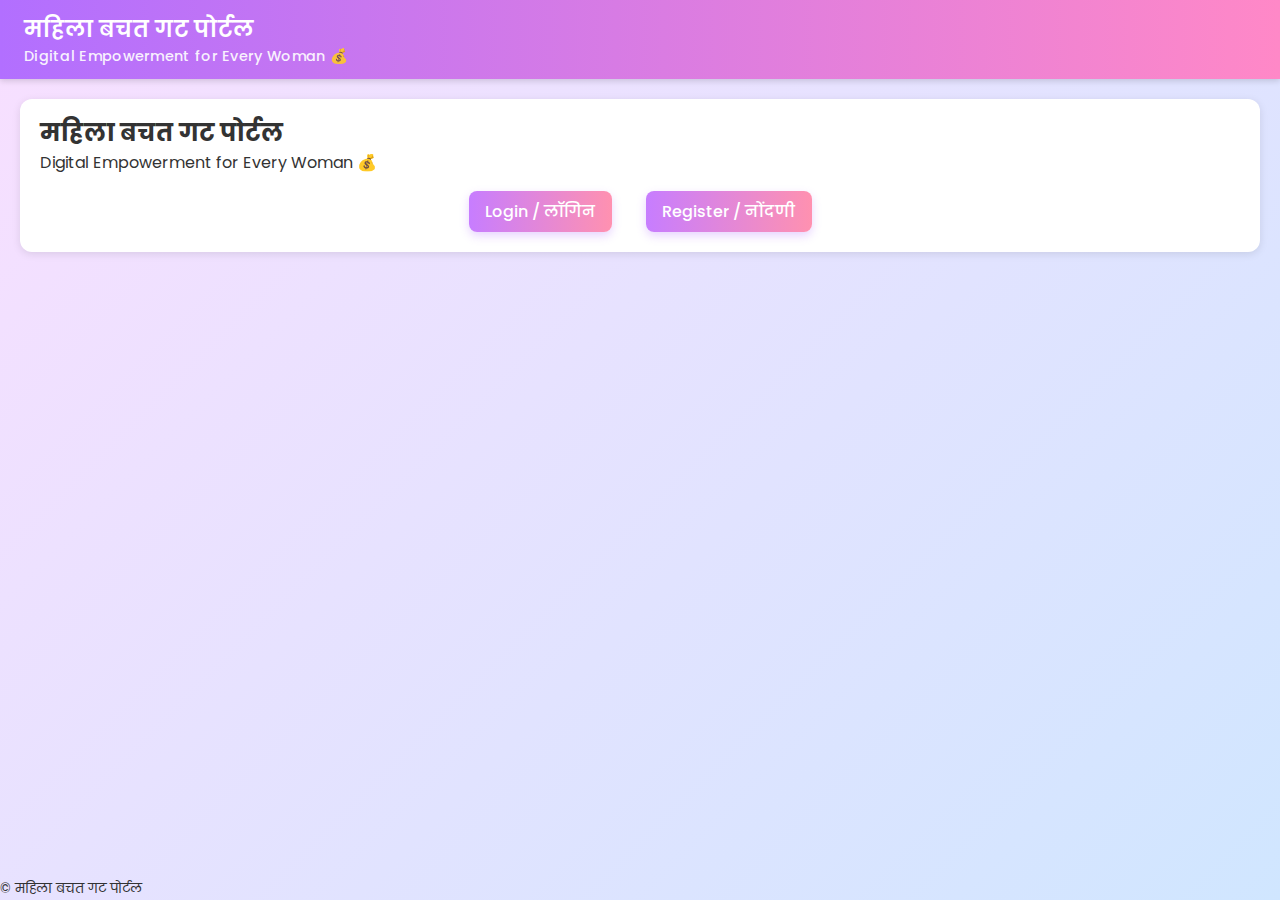
<file: index.html>
<!doctype html>
<html lang="en">
<head>
  <meta charset="utf-8" />
  <meta name="viewport" content="width=device-width, initial-scale=1" />
  <title>महिला बचत गट पोर्टल | Home</title>
  <link rel="stylesheet" href="style.css" />
  <link href="https://fonts.googleapis.com/css2?family=Poppins:wght@300;400;600&display=swap" rel="stylesheet">
</head>
<body>
  <header class="topbar">
    <div class="brand">
      <div class="logo-placeholder"></div>
      <div>
        <h1 class="title">महिला बचत गट पोर्टल</h1>
        <p class="tagline">Digital Empowerment for Every Woman 💰</p>
      </div>
    </div>
  </header>

  <main class="container">
    <div class="card card-center">
      <h2 class="section-title">महिला बचत गट पोर्टल</h2>
      <p class="lead">Digital Empowerment for Every Woman 💰</p>
      <div class="auth-buttons">
  <a href="login.html" class="btn primary">Login / लॉगिन</a>
  <a href="register.html" class="btn primary">Register / नोंदणी</a>
</div>

    </div>
  </main>

  <footer class="footer">
    <small>© <span id="year"></span> महिला बचत गट पोर्टल</small>
  </footer>

  <script src="script.js"></script>
</body>
</html>
</file>
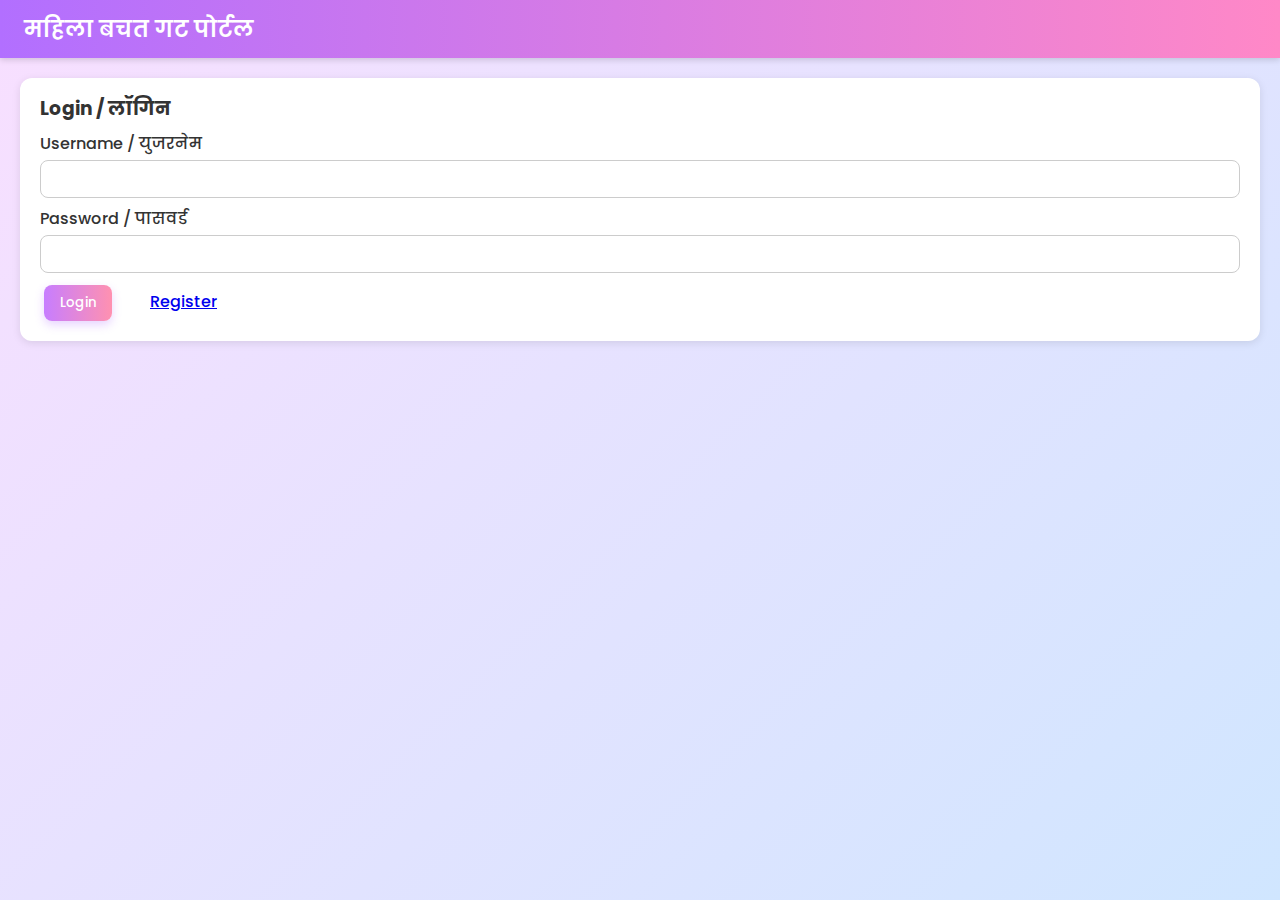
<file: dashboard.html>
<!DOCTYPE html>
<html lang="en">

<head>
    <meta charset="UTF-8" />
    <meta name="viewport" content="width=device-width, initial-scale=1.0" />
    <title>महिला बचत गट पोर्टल | Dashboard</title>
    <link rel="stylesheet" href="style.css" />
</head>

<body>
    <header class="topbar">
        <div class="brand">
            <h1 class="title">महिला बचत गट पोर्टल</h1>
            <p class="tagline">Digital Empowerment for Every Woman 💰</p>
        </div>
        <button id="btn-logout" class="btn danger">Logout</button>
    </header>

    <main class="container">
        <section class="dashboard">
            <div class="dash-top">
                <h2 id="welcome-user">Welcome</h2>
                <p id="time-greet" class="muted"></p>
            </div>

            <!-- DASHBOARD CARDS -->
            <div class="cards-grid" id="main-cards">
                <div class="card dash-card" id="card-balance">
                    <div class="icon">💰</div>
                    <h4>Check Balance</h4>
                </div>
                <div class="card dash-card" id="card-pay">
                    <div class="icon">💳</div>
                    <h4>Pay Installment</h4>
                </div>
                <div class="card dash-card" id="card-trans">
                    <div class="icon">🧾</div>
                    <h4>Transaction History</h4>
                </div>
                <div class="card dash-card" id="card-help">
                    <div class="icon">📞</div>
                    <h4>Contact / Feedback</h4>
                </div>
                <div class="card dash-card" id="card-profile">
                    <div class="icon">👩</div>
                    <h4>My Profile</h4>
                </div>
                <div class="card dash-card" id="card-group">
                    <div class="icon">👥</div>
                    <h4>Group</h4>
                </div>
                <div class="card dash-card" id="card-meetings">
                    <div class="icon">📅</div>
                    <h4>Meetings</h4>
                </div>
                <div class="card dash-card" id="card-bank-loans">
                    <div class="icon">🏦</div>
                    <h4>Bank Loans</h4>
                </div>
            </div>

            <!-- all cards like Check Balance, Pay Installment, etc. -->
            


            <!-- PANELS SECTION -->
            <div class="panels">

                <!-- BALANCE PANEL -->
                <div class="panel hidden" id="panel-balance">
                    <div class="card">
                        <h3>Balance Details</h3>
                        <p>💵 Current Balance: <strong id="current-balance">₹0</strong></p>
                        <p>🗓 Last Payment: <strong id="last-payment">—</strong></p>
                        <p>💰 Total Savings: <strong id="total-savings">₹0</strong></p>
                        <button id="balance-back" class="btn ghost">Back</button>
                    </div>
                </div>

                <!-- PAYMENT PANEL -->
                <div class="panel hidden" id="panel-pay">
                    <div class="card">
                        <h3>Pay Installment</h3>
                        <form id="form-pay" class="form-inline">
                            <label>
                                Amount
                                <input type="number" id="pay-amount" min="1" required />
                            </label>
                            <label>
                                Payment Mode
                                <select id="pay-mode">
                                    <option value="UPI">UPI</option>
                                    <option value="Cash">Cash</option>
                                    <option value="NetBanking">NetBanking</option>
                                </select>
                            </label>
                            <div class="form-actions">
                                <button type="submit" class="btn primary">Pay</button>
                                <button id="pay-cancel" type="button" class="btn ghost">Cancel</button>
                            </div>
                        </form>
                    </div>
                </div>

                <!-- TRANSACTION PANEL -->
                <div class="panel hidden" id="panel-trans">
                    <div class="card">
                        <h3>Transaction History</h3>
                        <table id="txn-table" class="txn-table">
                            <thead>
                                <tr>
                                    <th>Date</th>
                                    <th>Amount</th>
                                    <th>Mode</th>
                                    <th>Balance</th>
                                </tr>
                            </thead>
                            <tbody></tbody>
                        </table>
                        <div class="panel-actions">
                            <button id="download-report" class="btn primary">Download Report</button>
                            <button id="trans-back" class="btn ghost">Back</button>
                        </div>
                    </div>
                </div>

                <!-- HELP PANEL -->
                <div class="panel hidden" id="panel-help">
                    <div class="card">
                        <h3>Contact & Feedback</h3>
                        <p><strong>Group Leader:</strong> Sunita Patil — 9876543210</p>
                        <p><strong>Bank Officer:</strong> Rajesh Naik — 022-123456</p>
                        <form id="form-feedback">
                            <label>Your Feedback</label>
                            <textarea id="fb-message" rows="3"></textarea>
                            <div class="form-actions">
                                <button type="submit" class="btn primary">Send</button>
                                <button id="help-back" type="button" class="btn ghost">Back</button>
                            </div>
                        </form>
                    </div>
                </div>

                <!-- PROFILE PANEL -->
                <div class="panel hidden" id="panel-profile">
                    <div class="card">
                        <h3>My Profile</h3>
                        <p><strong>Name:</strong> <span id="prof-name"></span></p>
                        <p><strong>Mobile:</strong> <span id="prof-mobile"></span></p>
                        <p><strong>Email:</strong> <span id="prof-email"></span></p>
                        <p><strong>Username:</strong> <span id="prof-username"></span></p>
                        <button id="profile-back" class="btn ghost">Back</button>
                    </div>
                </div>

                <!-- GROUP PANEL -->
                <!-- GROUP PANEL -->
                <div class="panel hidden" id="panel-group">
                    <div class="card">
                        <h3>👥 Self Help Group Management</h3>

                        <div id="group-create-block">
                            <form id="form-create-group">
                                <label>Group Name
                                    <input type="text" id="input-group-name" required>
                                </label>
                                <label>Leader Username
                                    <input type="text" id="input-group-leader" required>
                                </label>
                                <button type="submit" class="btn primary">Create Group</button>
                            </form>
                        </div>

                        <div id="group-exists-block" class="hidden">
                            <p><strong>Group Name:</strong> <span id="group-name-display"></span></p>
                            <p><strong>Leader:</strong> <span id="group-leader-display"></span></p>
                            <p><strong>Members (<span id="group-member-count">0</span>):</strong></p>
                            <ul id="group-members-list"></ul>

                            <hr>
                            <form id="form-add-member">
                                <label>Add Member (Username)
                                    <input type="text" id="input-new-member" required>
                                </label>
                                <button type="submit" class="btn primary">Add Member</button>
                            </form>
                        </div>

                        <button id="group-back" class="btn ghost" style="margin-top:10px;">Back</button>
                    </div>
                </div>


                <!-- MEETINGS PANEL -->
                <div class="panel hidden" id="panel-meetings">
                    <div class="card">
                        <h3>Meetings</h3>
                        <ul id="meetings-list"></ul>
                    </div>
                </div>

                <!-- INTERNAL LOANS PANEL -->
                <div class="panel hidden" id="panel-internal-loans">
                    <div class="card">
                        <h3>Internal Loans</h3>
                        <ul id="internal-loans-list"></ul>
                    </div>
                </div>

                <!-- BANK LOANS PANEL -->
                <div class="panel hidden" id="panel-bank-loans">
                    <div class="card">
                        <h3>Bank Loans</h3>
                        <ul id="bank-loans-list"></ul>
                    </div>
                </div>

                <!-- ENTERPRISES PANEL -->
                <div class="panel hidden" id="panel-enterprises">
                    <div class="card">
                        <h3>Enterprises</h3>
                        <ul id="enterprises-list"></ul>
                    </div>
                </div>
            </div>
        </section>

    </main>

    <div id="toast" class="toast hidden"></div>
    <div id="modal" class="modal hidden">
        <div class="modal-card">
            <div id="modal-body"></div>
            <div class="modal-actions">
                <button id="modal-close" class="btn primary">OK</button>
            </div>
        </div>
    </div>

    <script src="script.js"></script>
</body>

</html>
</file>
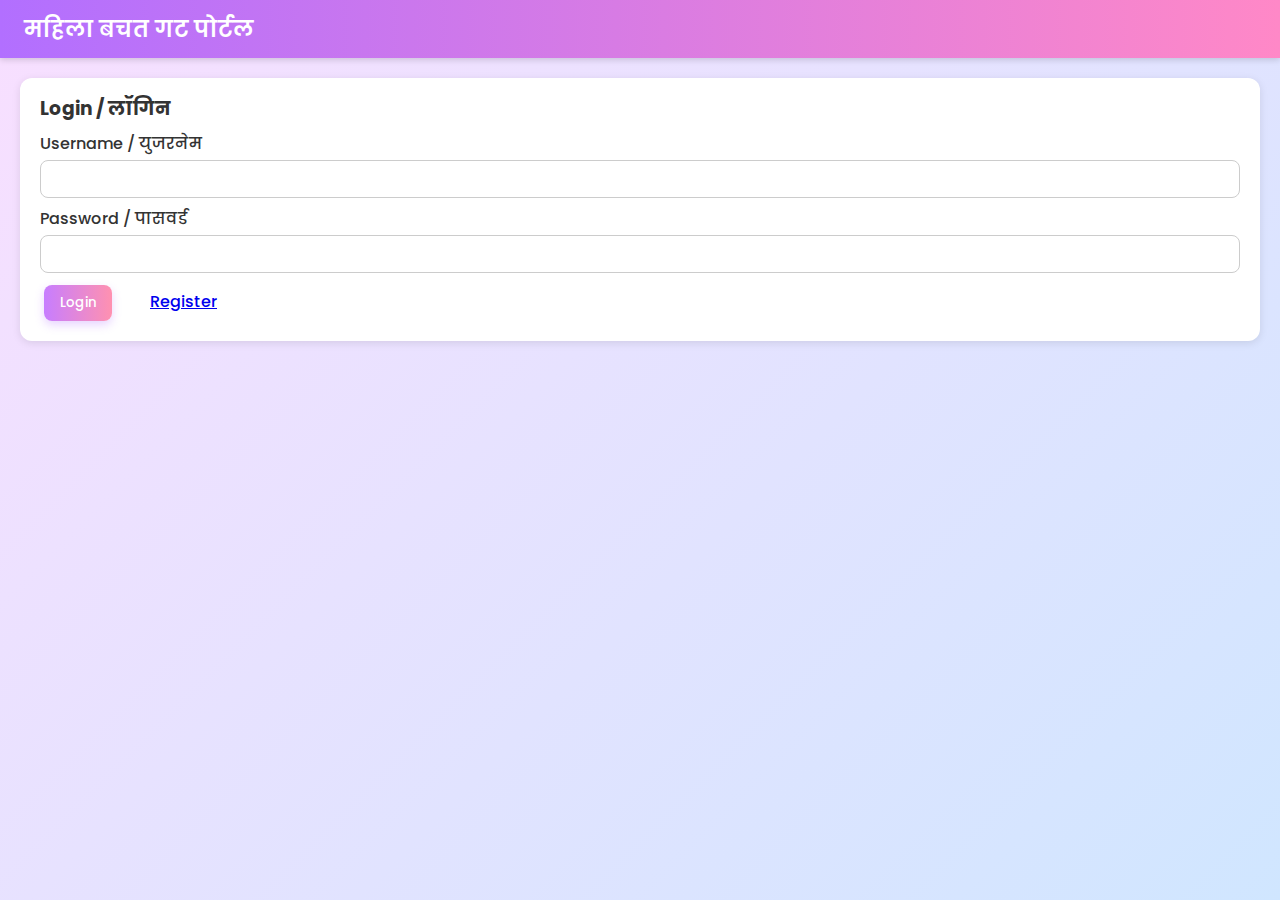
<file: login.html>
<!doctype html>
<html lang="en">
<head>
  <meta charset="utf-8" />
  <meta name="viewport" content="width=device-width, initial-scale=1" />
  <title>Login | महिला बचत गट पोर्टल</title>
  <link rel="stylesheet" href="style.css" />
</head>
<body>
  <header class="topbar">
    <h1 class="title">महिला बचत गट पोर्टल</h1>
  </header>

  <main class="container">
    <div class="card form-card">
      <h3 class="section-title">Login / लॉगिन</h3>
      <form id="form-login" class="form">
        <label><span class="label-text">Username / युजरनेम</span>
          <input type="text" id="login-username" required />
        </label>
        <label><span class="label-text">Password / पासवर्ड</span>
          <input type="password" id="login-password" required />
        </label>
        <div class="form-actions">
          <button type="submit" class="btn primary">Login</button>
          <a href="register.html" class="btn outline">Register</a>
        </div>
      </form>
    </div>
  </main>

  <div id="toast" class="toast hidden"></div>
  <script src="script.js"></script>
</body>
</html>
</file>
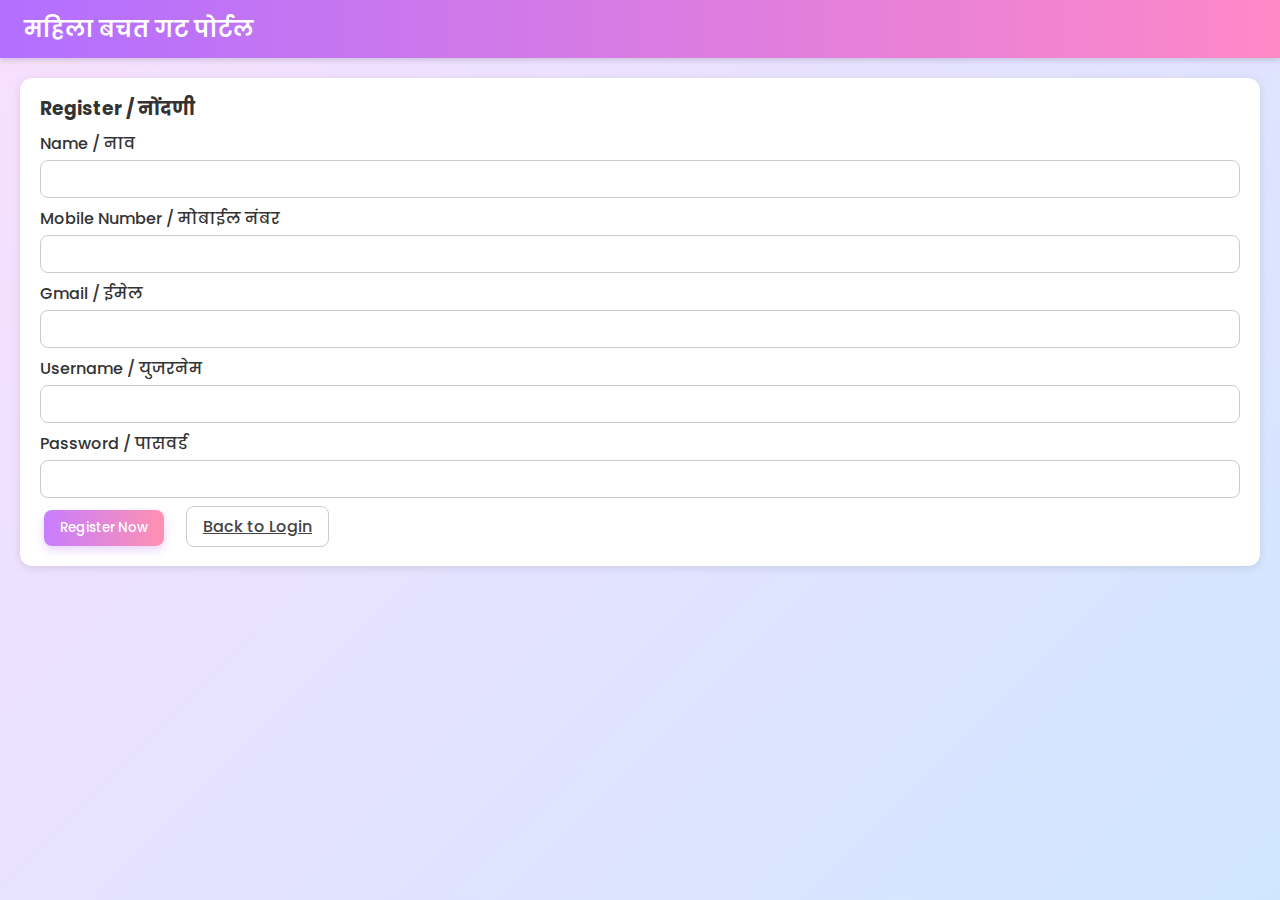
<file: register.html>
<!doctype html>
<html lang="en">
<head>
  <meta charset="utf-8" />
  <meta name="viewport" content="width=device-width, initial-scale=1" />
  <title>Register | महिला बचत गट पोर्टल</title>
  <link rel="stylesheet" href="style.css" />
</head>
<body>
  <header class="topbar">
    <h1 class="title">महिला बचत गट पोर्टल</h1>
  </header>

  <main class="container">
    <div class="card form-card">
      <h3 class="section-title">Register / नोंदणी</h3>
      <form id="form-register" class="form">
        <label><span class="label-text">Name / नाव</span>
          <input type="text" id="reg-name" required />
        </label>
        <label><span class="label-text">Mobile Number / मोबाईल नंबर</span>
          <input type="tel" id="reg-mobile" required pattern="[0-9]{10}" />
        </label>
        <label><span class="label-text">Gmail / ईमेल</span>
          <input type="email" id="reg-email" required />
        </label>
        <label><span class="label-text">Username / युजरनेम</span>
          <input type="text" id="reg-username" required />
        </label>
        <label><span class="label-text">Password / पासवर्ड</span>
          <input type="password" id="reg-password" required minlength="4" />
        </label>

        <div class="form-actions">
          <button type="submit" class="btn primary">Register Now</button>
          <a href="login.html" class="btn ghost">Back to Login</a>
        </div>
      </form>
    </div>
  </main>

  <div id="toast" class="toast hidden"></div>
  <div id="modal" class="modal hidden">
    <div class="modal-card">
      <div id="modal-body"></div>
      <div class="modal-actions">
        <button id="modal-close" class="btn primary">OK</button>
      </div>
    </div>
  </div>

  <script src="script.js"></script>
</body>
</html>
</file>
<file: style.css>
/* ================================================
   WOMEN SELF HELP GROUP PORTAL - PRO UI EDITION
   ================================================ */

@import url('https://fonts.googleapis.com/css2?family=Poppins:wght@400;500;600&display=swap');

* {
  margin: 0;
  padding: 0;
  box-sizing: border-box;
  font-family: "Poppins", sans-serif;
}

body {
  background: linear-gradient(135deg, #f8dfff, #d0e6ff);
  min-height: 100vh;
  display: flex;
  flex-direction: column;
  color: #333;
}

/* ---------------- TOPBAR ---------------- */
.topbar {
  background: linear-gradient(90deg, #b26fff, #ff88c7);
  color: white;
  display: flex;
  justify-content: space-between;
  align-items: center;
  padding: 12px 24px;
  box-shadow: 0 2px 6px rgba(0,0,0,0.15);
}

.title {
  font-size: 1.4rem;
  font-weight: 600;
}

.tagline {
  font-size: 0.85rem;
  opacity: 0.9;
}

.btn {
  padding: 8px 16px;
  border-radius: 8px;
  border: none;
  cursor: pointer;
  font-weight: 500;
  transition: all 0.3s ease;
}

.btn.primary {
  background: linear-gradient(90deg, #b26fff, #ff88c7);
  color: white;
  box-shadow: 0 4px 10px rgba(178, 111, 255, 0.3);
}

.btn.primary:hover {
  transform: scale(1.05);
  box-shadow: 0 4px 15px rgba(255, 136, 199, 0.5);
}

.btn.danger {
  background: #ff4d6d;
  color: white;
}

.btn.ghost {
  background: transparent;
  border: 1px solid #ccc;
  color: #444;
}

.container {
  flex: 1;
  padding: 20px;
}

.dashboard {
  max-width: 1100px;
  margin: auto;
}

/* ---------------- DASHBOARD CARDS ---------------- */
.cards-grid {
  display: grid;
  grid-template-columns: repeat(auto-fit, minmax(160px, 1fr));
  gap: 16px;
  margin-top: 20px;
}

.dash-card {
  background: white;
  border-radius: 16px;
  padding: 20px;
  text-align: center;
  box-shadow: 0 4px 10px rgba(0,0,0,0.1);
  transition: transform 0.3s ease, box-shadow 0.3s ease;
  cursor: pointer;
  position: relative;
}

.dash-card:hover {
  transform: translateY(-5px);
  box-shadow: 0 6px 15px rgba(255, 118, 188, 0.3);
}

.icon {
  font-size: 2rem;
  margin-bottom: 8px;
}

/* ---------------- PANELS ---------------- */
.panel {
  background: rgba(255,255,255,0.95);
  border-radius: 16px;
  box-shadow: 0 4px 15px rgba(0,0,0,0.1);
  padding: 24px;
  margin-top: 24px;
  animation: fadeIn 0.4s ease forwards;
}

.panel.hidden {
  display: none;
}

.card {
  background: white;
  border-radius: 12px;
  padding: 16px 20px;
  box-shadow: 0 2px 8px rgba(0,0,0,0.1);
}

@keyframes fadeIn {
  from {opacity: 0; transform: translateY(10px);}
  to {opacity: 1; transform: translateY(0);}
}

/* ---------------- TABLE ---------------- */
.txn-table {
  width: 100%;
  border-collapse: collapse;
  margin-top: 10px;
}

.txn-table th, .txn-table td {
  padding: 10px;
  border-bottom: 1px solid #ddd;
  text-align: center;
}

.txn-table th {
  background: #f3e8ff;
  color: #333;
}

/* ---------------- FORMS ---------------- */
label {
  display: block;
  margin: 8px 0;
  font-weight: 500;
}

input, select, textarea {
  width: 100%;
  padding: 8px 10px;
  border-radius: 8px;
  border: 1px solid #ccc;
  margin-top: 4px;
  outline: none;
  transition: 0.3s ease;
}

input:focus, select:focus, textarea:focus {
  border-color: #b26fff;
  box-shadow: 0 0 5px rgba(178, 111, 255, 0.4);
}

/* ---------------- TOAST ---------------- */
.toast {
  position: fixed;
  bottom: 20px;
  right: 20px;
  background: linear-gradient(90deg, #b26fff, #ff88c7);
  color: white;
  padding: 12px 20px;
  border-radius: 30px;
  box-shadow: 0 4px 10px rgba(0,0,0,0.2);
  opacity: 0.95;
  z-index: 999;
  font-weight: 500;
}

.toast.hidden {
  display: none;
}

/* ---------------- MODAL ---------------- */
.modal {
  position: fixed;
  inset: 0;
  background: rgba(0,0,0,0.4);
  display: flex;
  justify-content: center;
  align-items: center;
  z-index: 9999;
}

.modal.hidden {
  display: none;
}

.modal-card {
  background: white;
  padding: 30px;
  border-radius: 16px;
  max-width: 350px;
  box-shadow: 0 5px 20px rgba(0,0,0,0.3);
  text-align: center;
  animation: fadeIn 0.3s ease;
}

.modal-actions {
  margin-top: 20px;
}

/* ---------------- RESPONSIVE ---------------- */
@media (max-width: 600px) {
  .title {
    font-size: 1.2rem;
  }
  .dash-card {
    padding: 14px;
  }
  .icon {
    font-size: 1.6rem;
  }
}

.btn.primary, .btn.danger {
  margin: 4px;
}

.btn.primary {
  background: linear-gradient(90deg, #c77dff, #ff91b0);
  color: #fff;
  border: none;
}

.btn.primary:hover {
  transform: scale(1.05);
  box-shadow: 0 3px 8px rgba(255, 145, 176, 0.4);
}

.tagline {
  letter-spacing: 0.3px;
  font-size: 0.9rem;
  font-weight: 500;
}

/* Button group spacing */
.btn + .btn,
a + a,
a + .btn {
  margin-left: 14px;   /* space between adjacent buttons/links */
}

.auth-buttons {
  display: flex;
  gap: 16px;            /* equal gap between login & register */
  justify-content: center;
  margin-top: 12px;     /* thoda vertical breathing space */
}

.auth-buttons a,
.auth-buttons button {
  text-decoration: none;
}
</file>
